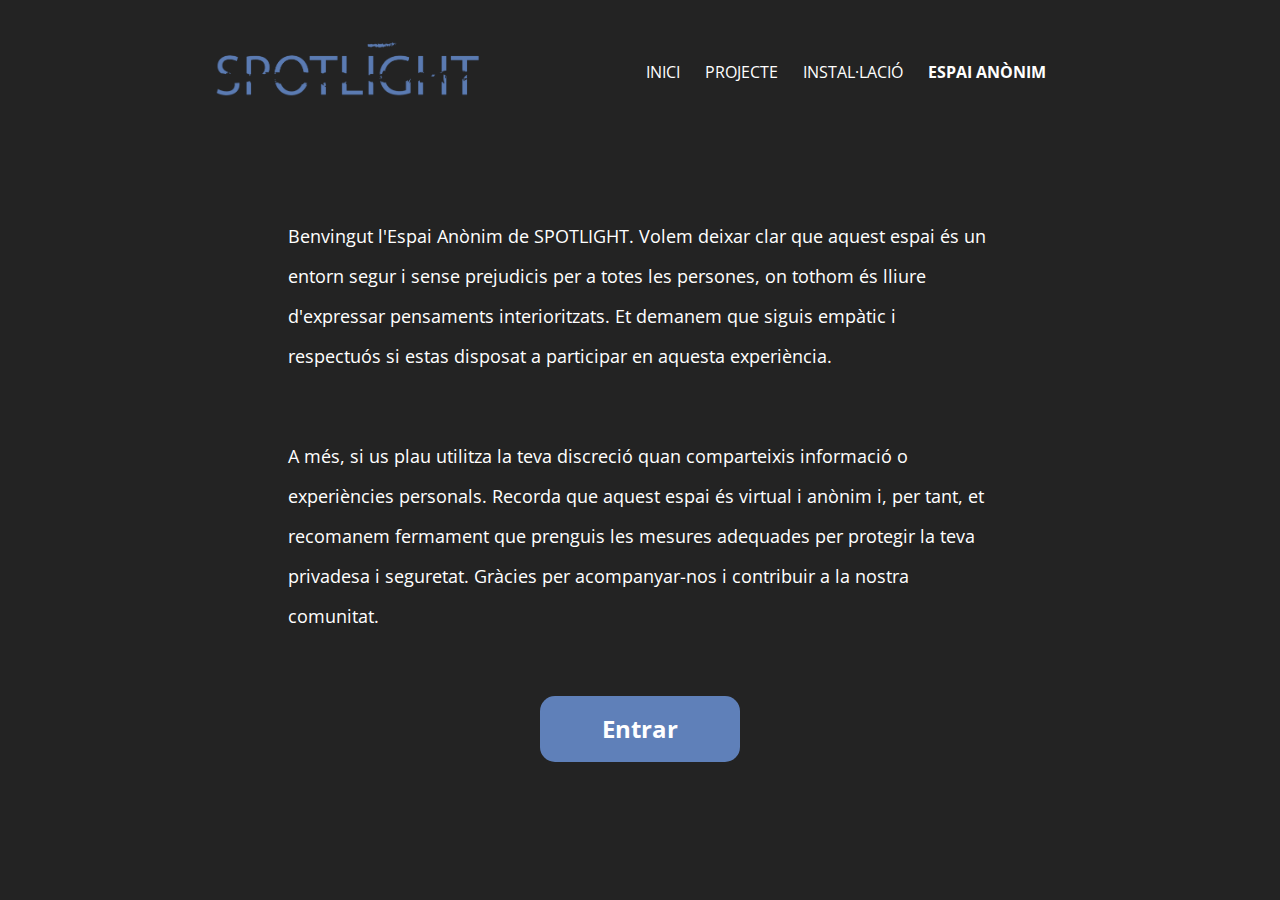
<file: espaiAnonim.html>
<!DOCTYPE html>
<html lang="en">

<head>
    <meta charset="UTF-8">
    <meta name="viewport" content="width=device-width, initial-scale=1.0">
    <title>Spotlight │ ESPAI ANÒNIM</title>
    <link rel="preconnect" href="https://fonts.googleapis.com">
    <link rel="preconnect" href="https://fonts.gstatic.com" crossorigin>
    <link
        href="https://fonts.googleapis.com/css2?family=Open+Sans:ital,wght@0,300;0,400;0,500;0,600;0,700;0,800;1,300;1,400;1,500;1,600;1,700;1,800&family=Poppins:wght@400;600&display=swap"
        rel="stylesheet">
    <link rel="stylesheet" href="CSS/all.min.css">
    <link rel="stylesheet" href="CSS/bootstrap.min.css">
    <link rel="stylesheet" href="CSS/style.css">
    <script src="http://ajax.googleapis.com/ajax/libs/jquery/2.1.1/jquery.min.js"></script>
</head>

<body class="darkBG">
    <header>
        <div class="container row">
            <div class="col-4">
                <a href="index.html">
                    <img src="IMG/logo.png" alt="Logo">
                </a>
            </div>
            <div class="col-5">
                <ul>
                    <li>
                        <a href="index.html">INICI</a>
                    </li>
                    <li>
                        <a href="projecte.html">PROJECTE</a>
                    </li>
                    <li>
                        <a href="installacio.html">INSTAL·LACIÓ</a>
                    </li>
                    <li style="font-weight: bold;">ESPAI ANÒNIM</li>
                </ul>
            </div>
        </div>
    </header>
    <div class="container row" style="justify-content: space-between;">
        <div class="col-1"></div>
        <div class="col-10">
            <p>Benvingut l'Espai Anònim de SPOTLIGHT. Volem deixar clar que aquest espai és un entorn segur i sense
                prejudicis per a totes les persones, on tothom és lliure d'expressar pensaments interioritzats. Et
                demanem que siguis empàtic i respectuós si estas disposat a participar en aquesta experiència.
            </p>
        </div>
        <div class="col-1"></div>
        <div class="col-1"></div>
        <div class="col-10">
            <p>A més, si us plau utilitza la teva discreció quan comparteixis informació o experiències personals.
                Recorda que
                aquest espai és virtual i anònim i, per tant, et recomanem fermament que prenguis les mesures adequades
                per protegir la teva privadesa i seguretat. Gràcies per acompanyar-nos i contribuir a la nostra
                comunitat.
            </p>
        </div>
        <div class="col-1"></div>
        <a class="blueBtn" href="espaiAnonim2.html">Entrar</a>
    </div>
</body>
</file>
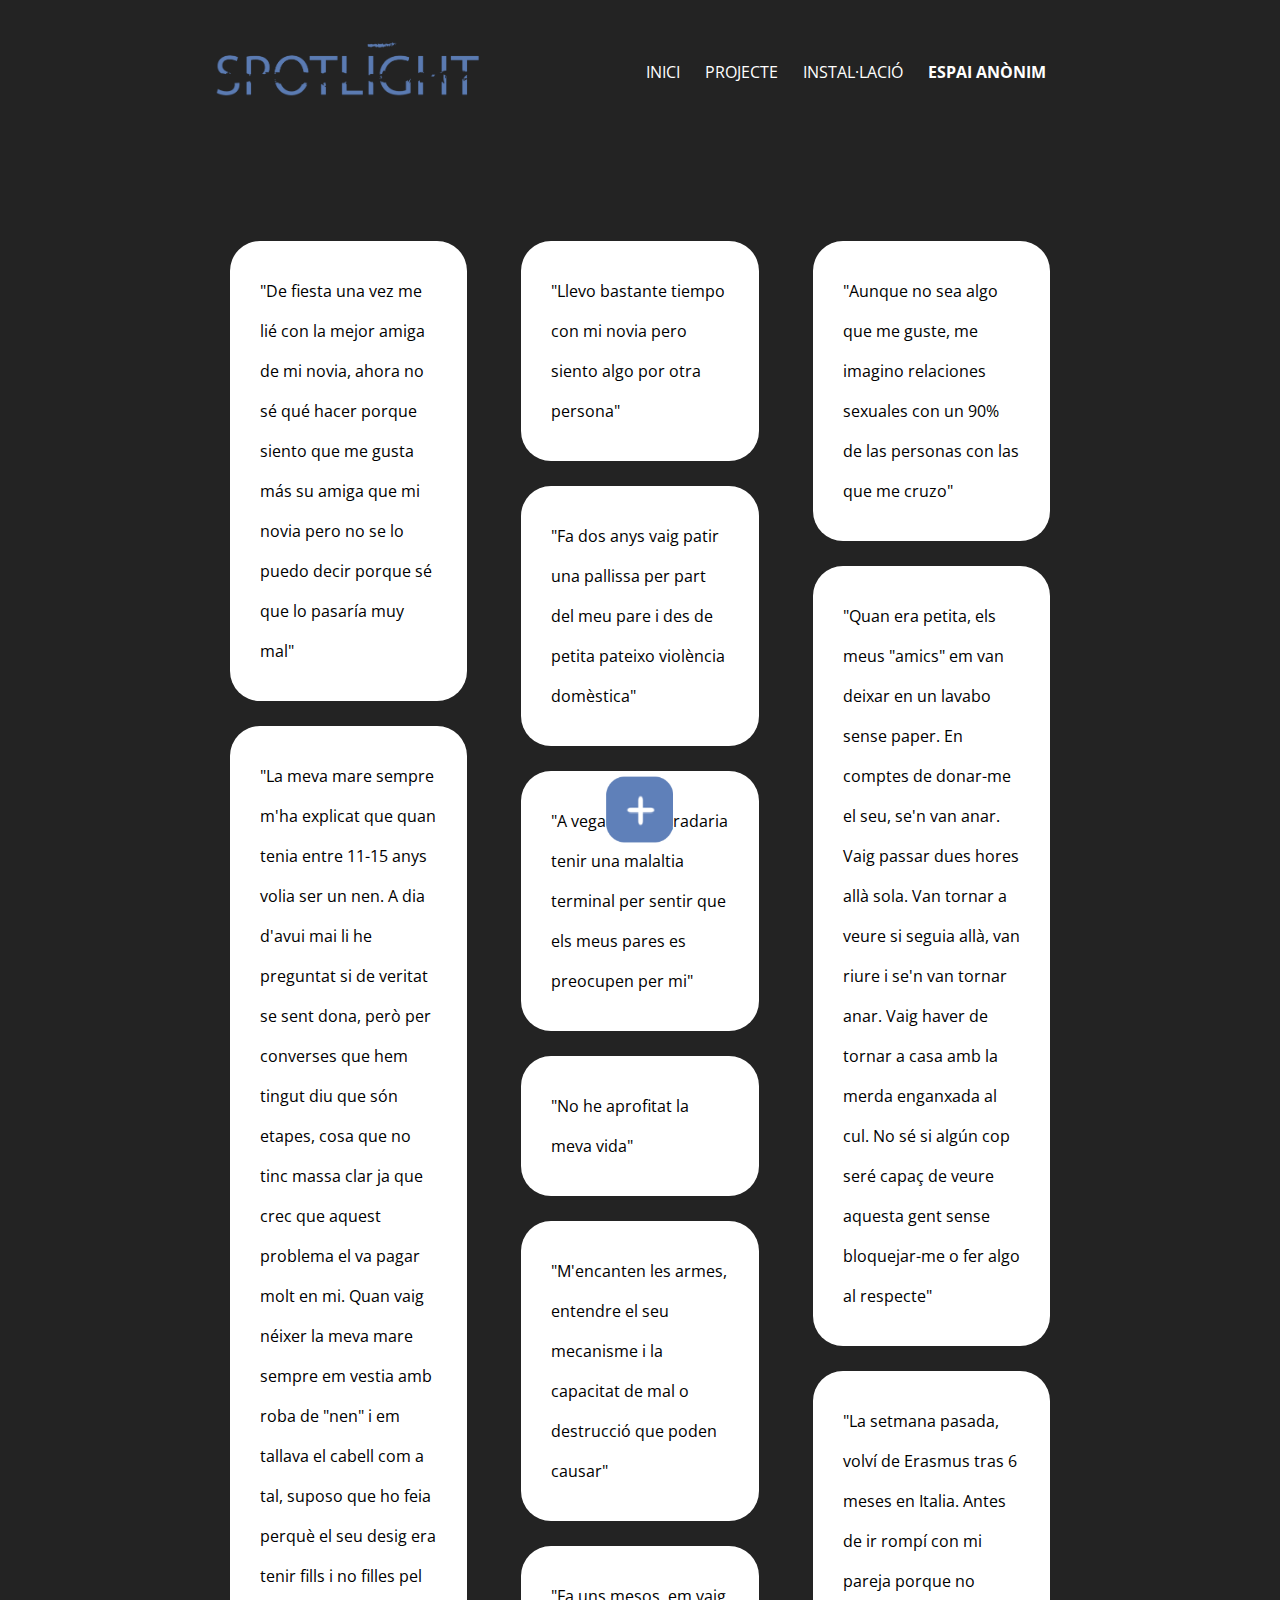
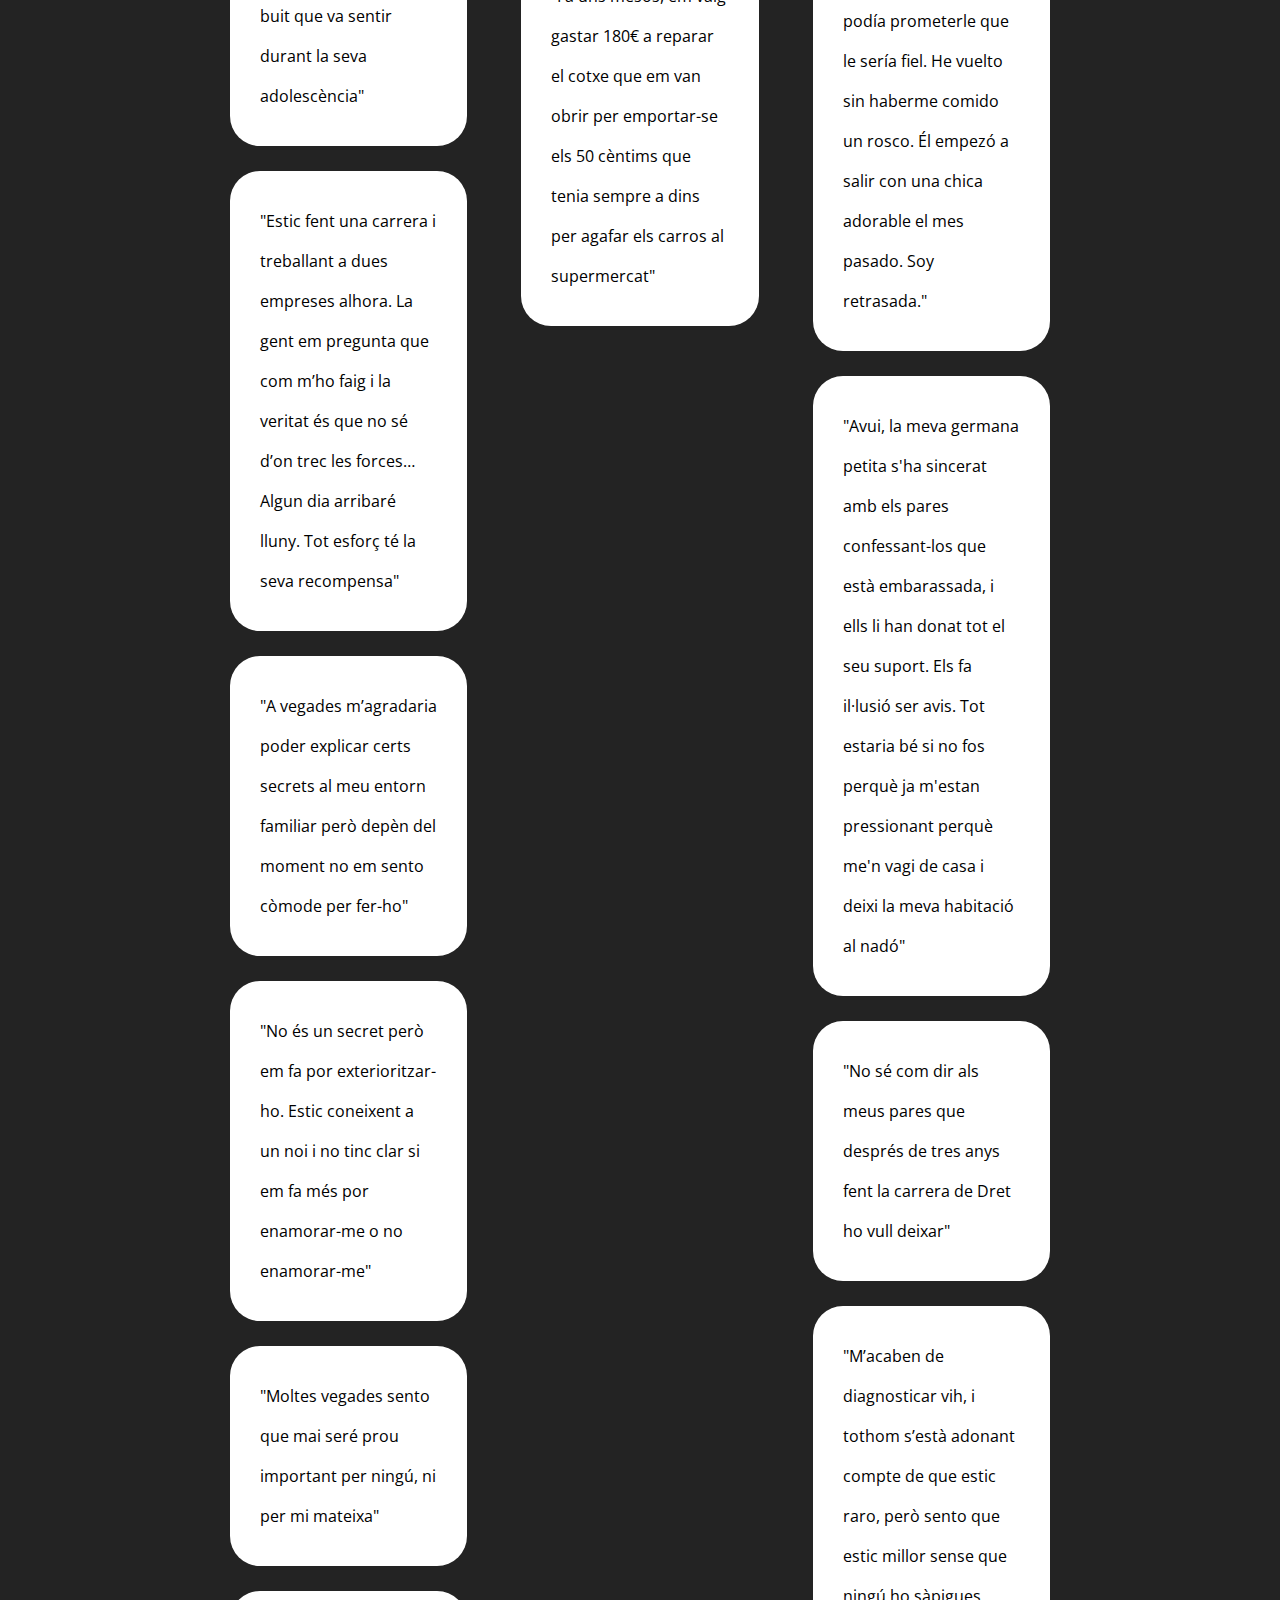
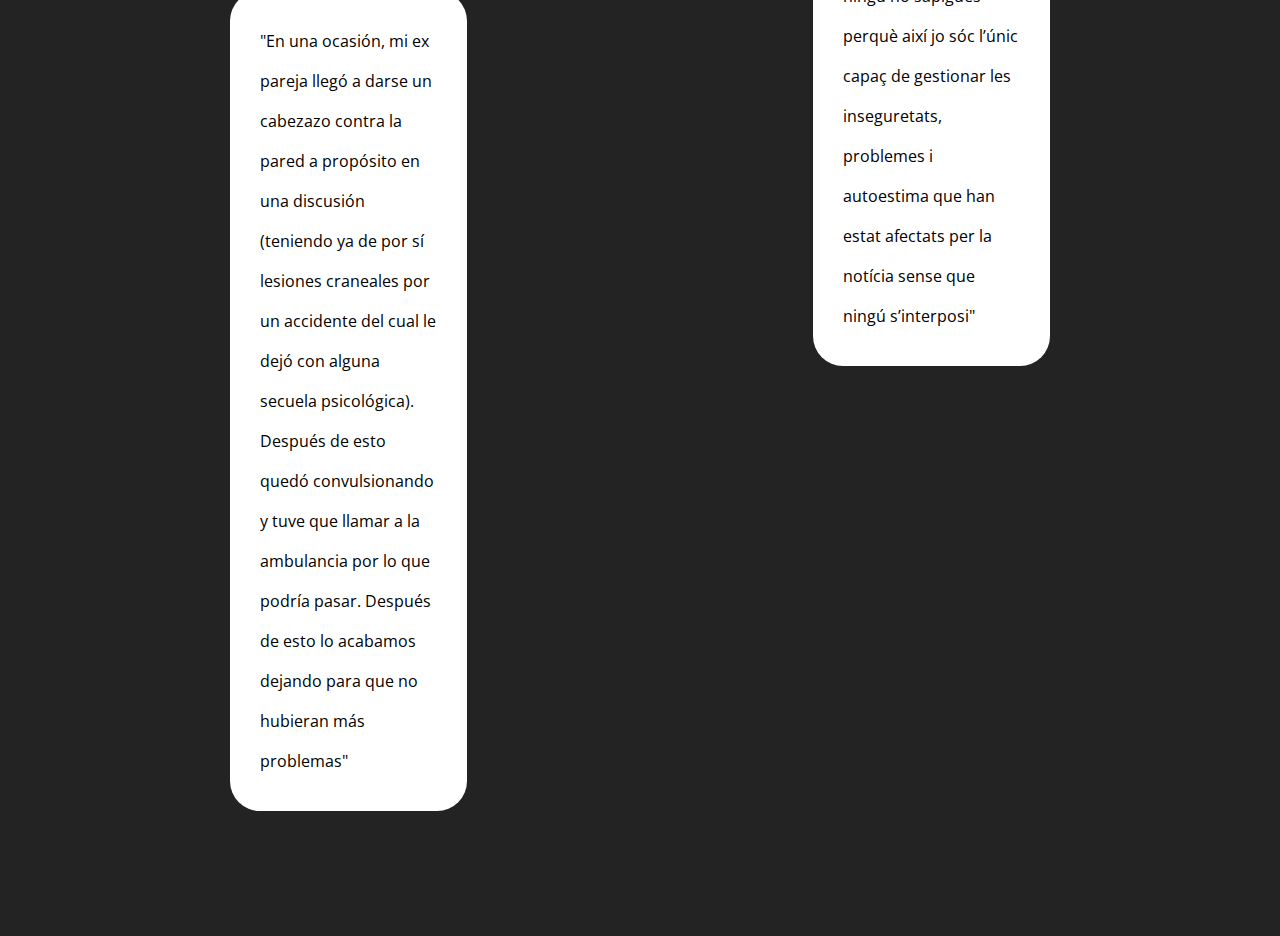
<file: espaiAnonim2.html>
<!DOCTYPE html>
<html lang="en">

<head>
    <meta charset="UTF-8">
    <meta name="viewport" content="width=device-width, initial-scale=1.0">
    <title>Spotlight │ ESPAI ANÒNIM</title>
    <link rel="preconnect" href="https://fonts.googleapis.com">
    <link rel="preconnect" href="https://fonts.gstatic.com" crossorigin>
    <link
        href="https://fonts.googleapis.com/css2?family=Open+Sans:ital,wght@0,300;0,400;0,500;0,600;0,700;0,800;1,300;1,400;1,500;1,600;1,700;1,800&family=Poppins:wght@400;600&display=swap"
        rel="stylesheet">
    <link rel="stylesheet" href="CSS/all.min.css">
    <link rel="stylesheet" href="CSS/bootstrap.min.css">
    <link rel="stylesheet" href="CSS/style.css">
    <script src="http://ajax.googleapis.com/ajax/libs/jquery/2.1.1/jquery.min.js"></script>
</head>

<body class="darkBG">
    <header>
        <div class="container row">
            <div class="col-4">
                <a href="index.html">
                    <img src="IMG/logo.png" alt="Logo">
                </a>
            </div>
            <div class="col-5">
                <ul>
                    <li>
                        <a href="index.html">INICI</a>
                    </li>
                    <li>
                        <a href="projecte.html">PROJECTE</a>
                    </li>
                    <li>
                        <a href="installacio.html">INSTAL·LACIÓ</a>
                    </li>
                    <li>
                        <a href="espaiAnonim.html" style="font-weight: bold;">ESPAI ANÒNIM</a>
                    </li>
                </ul>
            </div>
        </div>
    </header>
    <div class="posts container row" style="justify-content: space-between;">
        <div class="col-4 col1">

        </div>
        <div class="col-4 col2">

        </div>
        <div class="col-4 col3">

        </div>
    </div>
    <img class="plusBtn" src="IMG/plusBtn.png">
    <div class="postMaker">
        <div class="postContent">
            <img class="closeBtn" src="IMG/closeBtn.png">
            <textarea class="secretInput" placeholder="Escriu aquí el teu secret"></textarea>
            <button class="postBtn">Publicar</button>
        </div>
    </div>
    <script src="JS/espaiAnonimScript.js"></script>
</body>
</file>
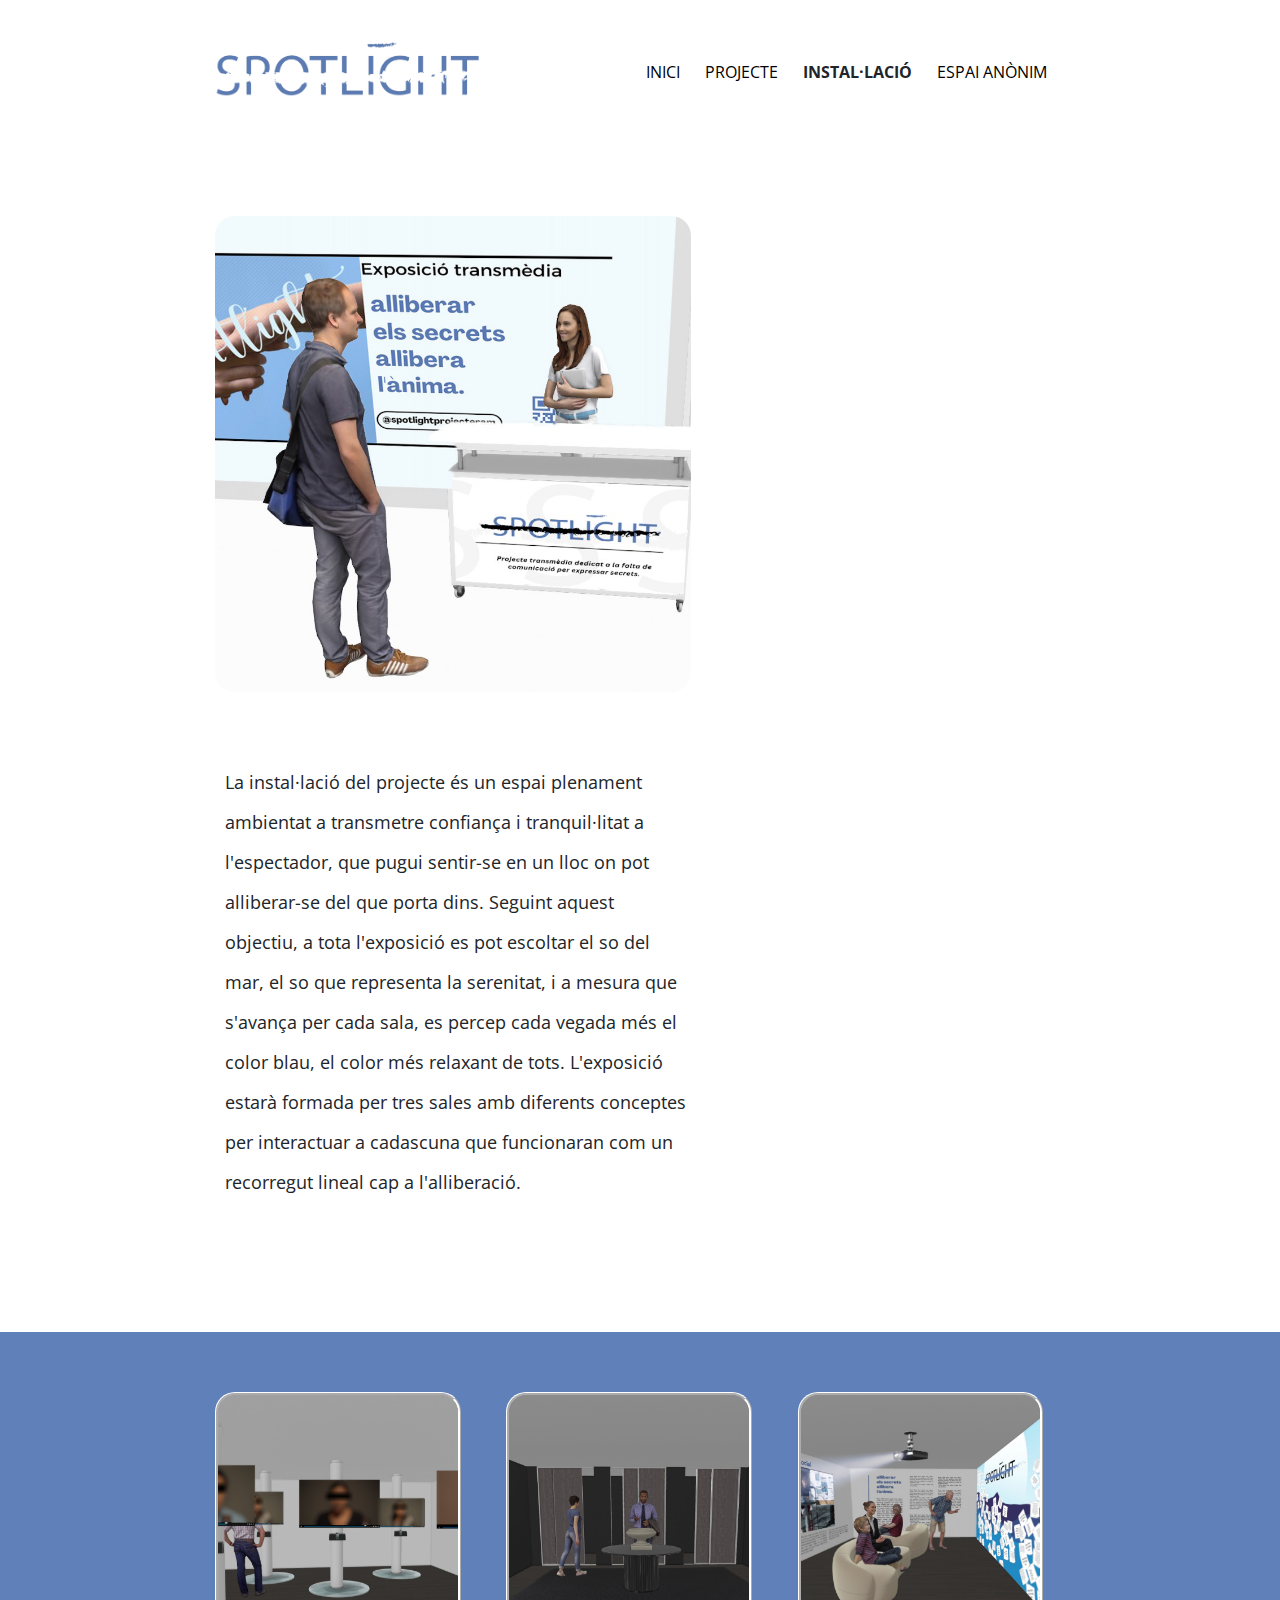
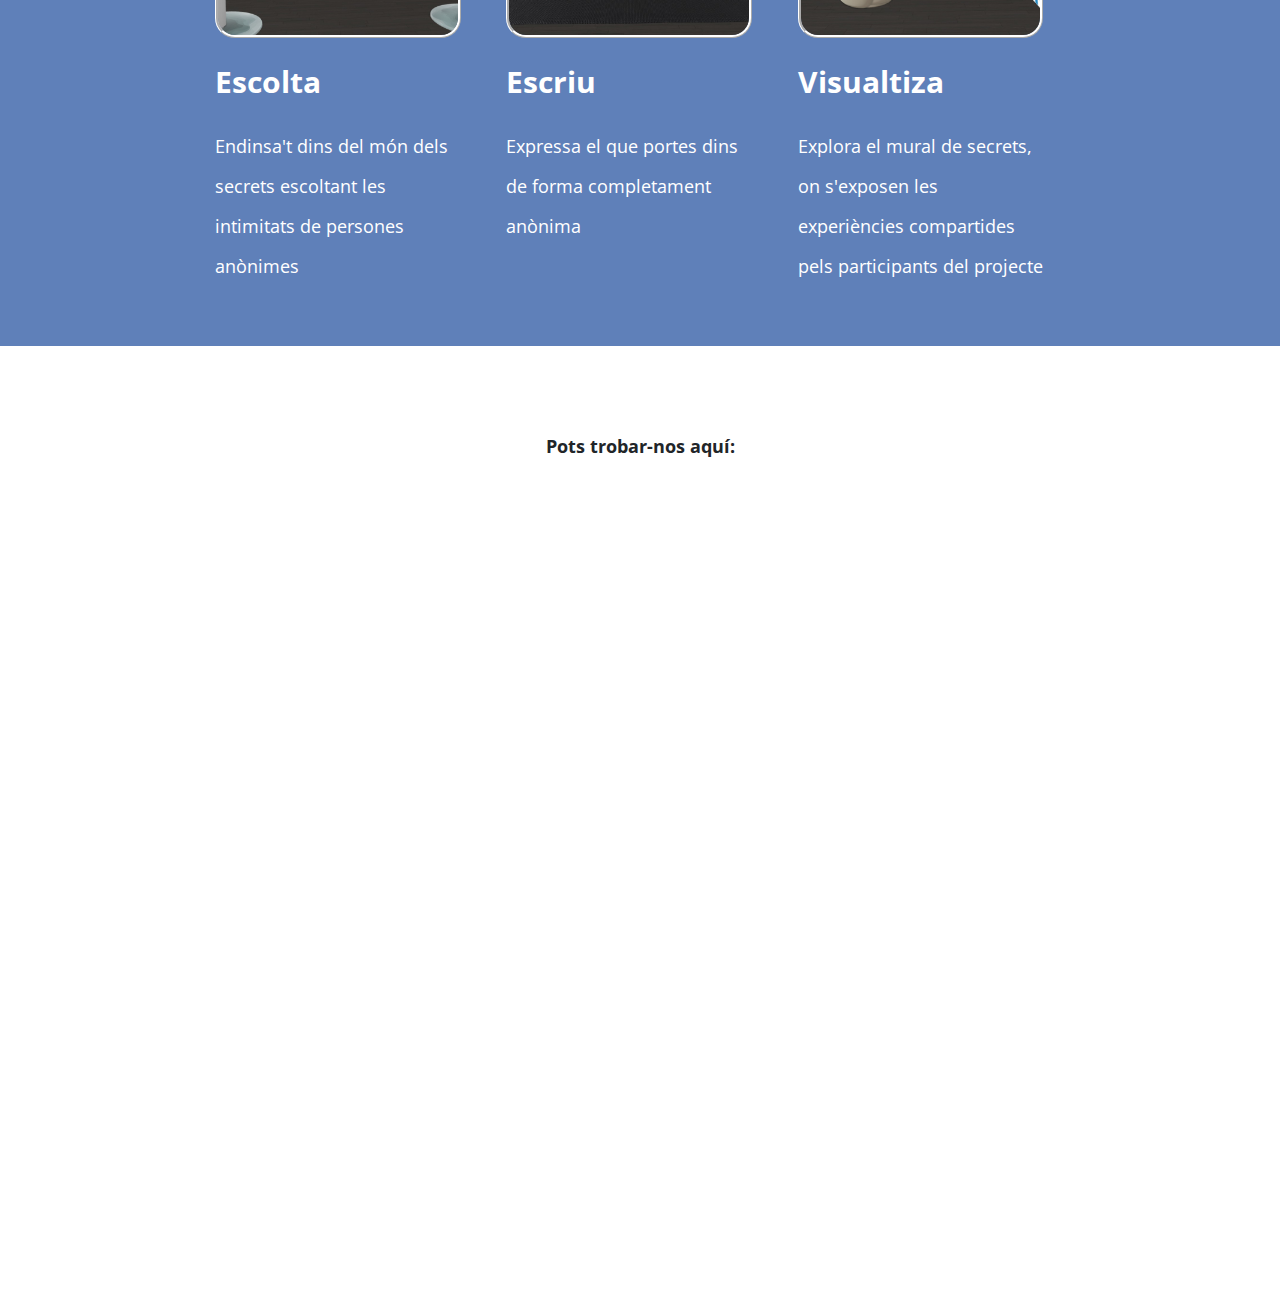
<file: installacio.html>
<!DOCTYPE html>
<html lang="en">

<head>
    <meta charset="UTF-8">
    <meta name="viewport" content="width=device-width, initial-scale=1.0">
    <title>Spotlight │ INSTAL·LACIÓ</title>
    <link rel="preconnect" href="https://fonts.googleapis.com">
    <link rel="preconnect" href="https://fonts.gstatic.com" crossorigin>
    <link
        href="https://fonts.googleapis.com/css2?family=Open+Sans:ital,wght@0,300;0,400;0,500;0,600;0,700;0,800;1,300;1,400;1,500;1,600;1,700;1,800&family=Poppins:wght@400;600&display=swap"
        rel="stylesheet">
    <link rel="stylesheet" href="CSS/all.min.css">
    <link rel="stylesheet" href="CSS/bootstrap.min.css">
    <link rel="stylesheet" href="CSS/style.css">
    <script src="https://ajax.googleapis.com/ajax/libs/jquery/2.1.1/jquery.min.js"></script>
    <script src="JS/jquery-scrollme.js"></script>

</head>

<body>
    <header>
        <div class="container row">
            <div class="col-4">
                <a href="index.html">
                    <img src="IMG/logo.png" alt="Logo">
                </a>
            </div>
            <div class="col-5">
                <ul>
                    <li>
                        <a href="index.html">INICI</a>
                    </li>
                    <li>
                        <a href="projecte.html">PROJECTE</a>
                    </li>
                    <li style="font-weight: bold;">INSTAL·LACIÓ</li>
                    <li>
                        <a href="espaiAnonim.html">ESPAI ANÒNIM</a>
                    </li>
                </ul>
            </div>
        </div>
    </header>
    <div class="container row inst" style=" margin-top: 80px;">
        <div class="col-5">
            <img class="col-12" src="IMG/instalacioIntro0.png">
        </div>
        <div class="col-7">
            <p>La instal·lació del projecte és un espai plenament ambientat a transmetre confiança i tranquil·litat a
                l'espectador, que
                pugui sentir-se en un lloc on pot alliberar-se del que porta dins. Seguint aquest objectiu, a tota
                l'exposició es pot escoltar el so del mar, el so que representa la serenitat, i a mesura que s'avança
                per cada sala, es percep cada vegada més el color blau, el color més relaxant de tots. L'exposició
                estarà formada per tres sales amb diferents conceptes per interactuar a cadascuna que funcionaran com un
                recorregut lineal cap a l'alliberació.</p>
        </div>
    </div>
    <div class="coloredBG scrollme animateme" data-when="enter" data-from="1" data-to="0" data-easing="easein"
        data-translatey="150">
        <div class="container row inst">
            <div class="col-4">
                <img src="IMG/instalacioIntro1.png" alt="InstalacióIntro1">
                <h2>Escolta</h2>
                <p>Endinsa't dins del món dels secrets escoltant les intimitats de persones anònimes</p>
            </div>
            <div class="col-4">
                <img src="IMG/instalacioIntro2.png" alt="InstalacióIntro2">
                <h2>Escriu</h2>
                <p>Expressa el que portes dins de forma completament anònima</p>
            </div>
            <div class="col-4">
                <img src="IMG/instalacioIntro3.png" alt="InstalacióIntro3">
                <h2>Visualtiza</h2>
                <p>Explora el mural de secrets, on s'exposen les experiències compartides pels participants del projecte
                </p>
            </div>
        </div>
    </div>
    <div class="container row map scrollme animateme" data-when="enter" data-from="1" data-to="0" data-easing="easein"
        data-translatey="150">
        <p class="mapText">Pots trobar-nos aquí:</p>
        <iframe
            src="https://www.google.com/maps/embed?pb=!1m18!1m12!1m3!1d2966.0661464022573!2d2.7930748767119637!3d41.97738957123109!2m3!1f0!2f0!3f0!3m2!1i1024!2i768!4f13.1!3m3!1m2!1s0x12bae747a7a28bcd%3A0x3dbcea1606f8dee3!2sEscola%20Universit%C3%A0ria%20ERAM!5e0!3m2!1sen!2ses!4v1684162786061!5m2!1sen!2ses"
            width="600" height="600" style="border:0;" allowfullscreen="" loading="lazy"
            referrerpolicy="no-referrer-when-downgrade"></iframe>
    </div>
</body>
</file>
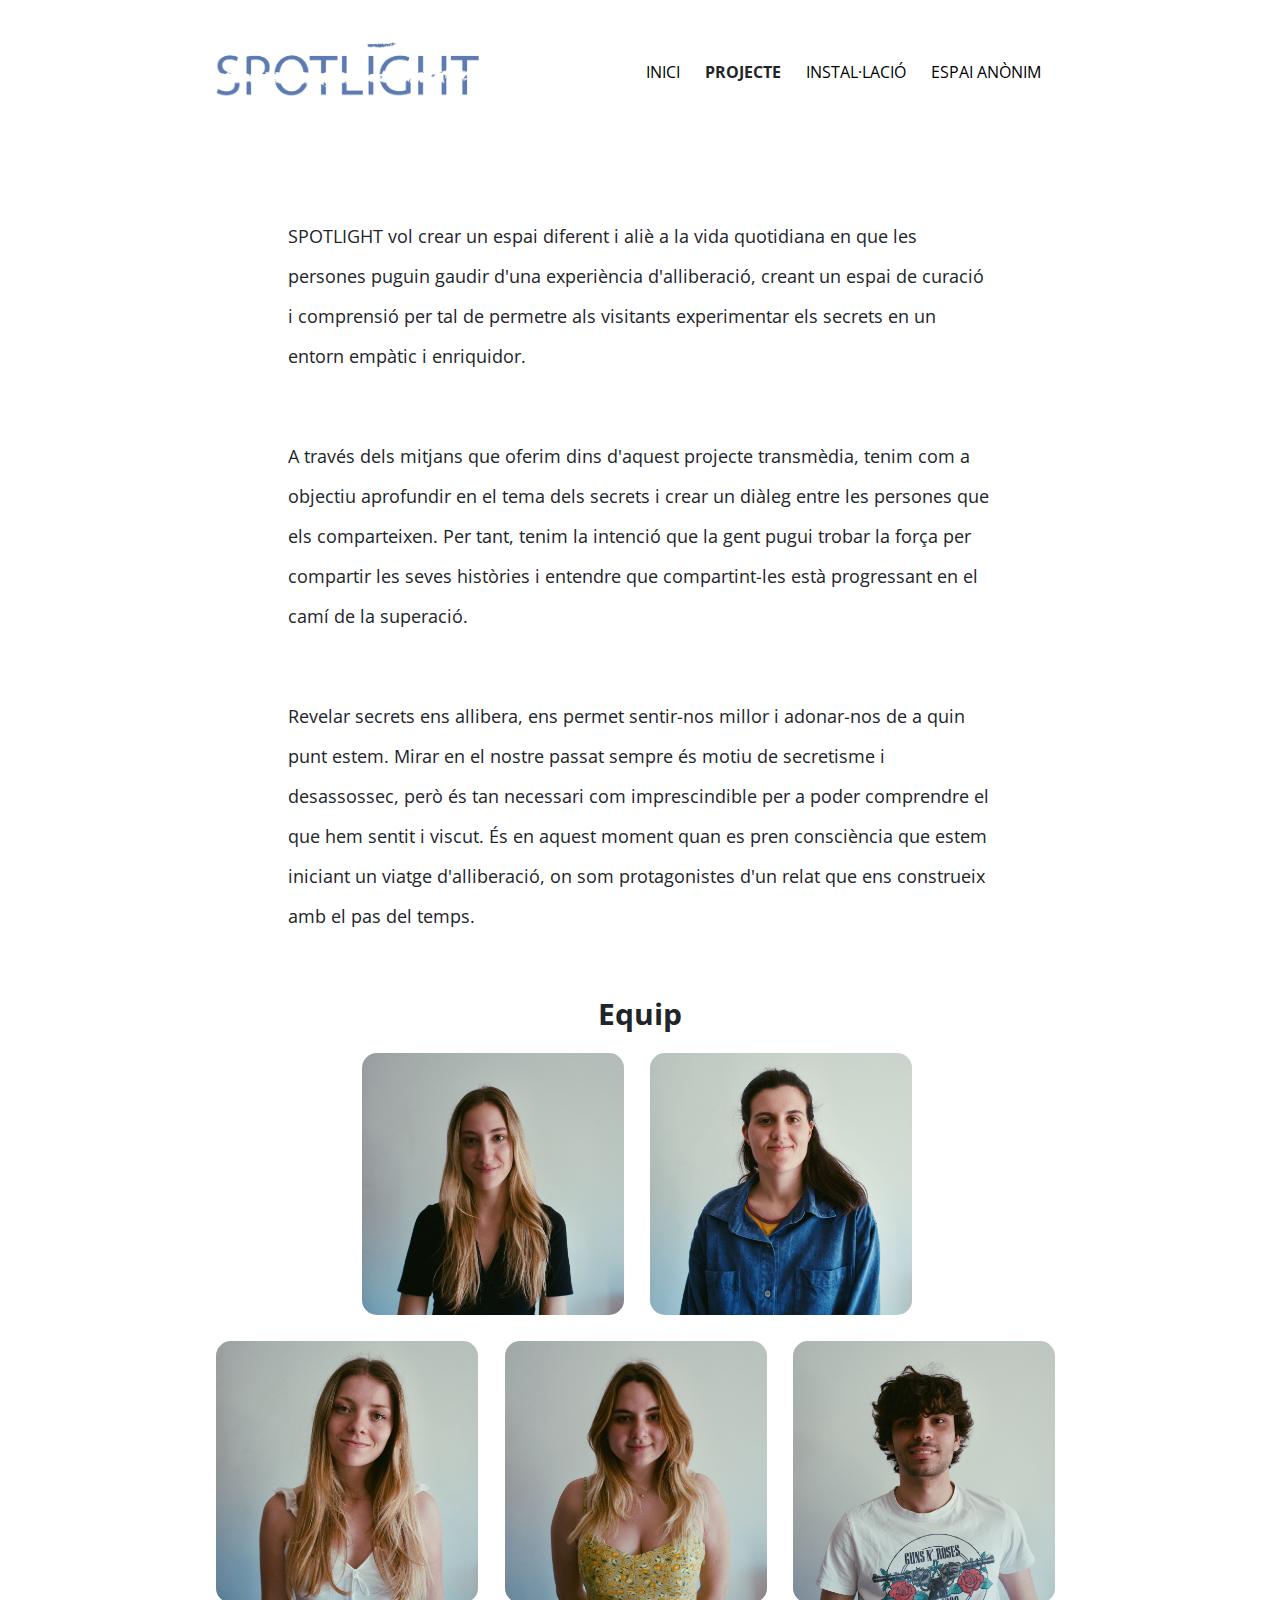
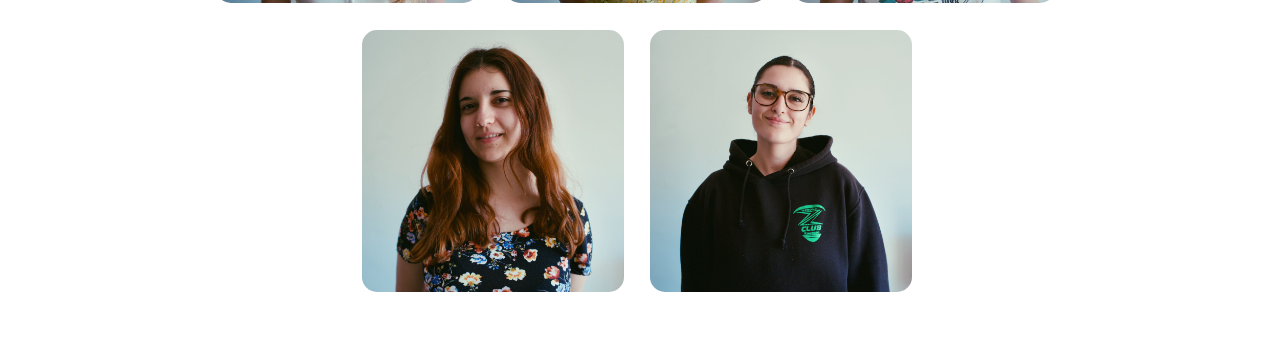
<file: projecte.html>
<!DOCTYPE html>
<html lang="en">

<head>
    <meta charset="UTF-8">
    <meta name="viewport" content="width=device-width, initial-scale=1.0">
    <title>Spotlight │ PROJECTE</title>
    <link rel="preconnect" href="https://fonts.googleapis.com">
    <link rel="preconnect" href="https://fonts.gstatic.com" crossorigin>
    <link
        href="https://fonts.googleapis.com/css2?family=Open+Sans:ital,wght@0,300;0,400;0,500;0,600;0,700;0,800;1,300;1,400;1,500;1,600;1,700;1,800&family=Poppins:wght@400;600&display=swap"
        rel="stylesheet">
    <link rel="stylesheet" href="CSS/all.min.css">
    <link rel="stylesheet" href="CSS/bootstrap.min.css">
    <link rel="stylesheet" href="CSS/style.css">
    <script src="https://ajax.googleapis.com/ajax/libs/jquery/2.1.1/jquery.min.js"></script>
    <script src="JS/jquery-scrollme.js"></script>
</head>

<body>
    <header>
        <div class="container row">
            <div class="col-4">
                <a href="index.html">
                    <img src="IMG/logo.png" alt="Logo">
                </a>
            </div>
            <div class="col-5">
                <ul>
                    <li>
                        <a href="index.html">INICI</a>
                    </li>
                    <li style="font-weight: bold;">PROJECTE</li>
                    <li>
                        <a href="installacio.html">INSTAL·LACIÓ</a>
                    </li>
                    <li>
                        <a href="espaiAnonim.html">ESPAI ANÒNIM</a>
                    </li>
                </ul>
            </div>
        </div>
    </header>
    <div class="container row" style="justify-content: space-between;">
        <div class="col-1"></div>
        <div class="col-10">
            <p>SPOTLIGHT vol crear un espai diferent i aliè a la vida quotidiana en que les persones puguin gaudir
                d'una experiència d'alliberació, creant un espai de curació i comprensió per tal de permetre als
                visitants
                experimentar els secrets en un entorn empàtic i enriquidor.
            </p>
        </div>
        <div class="col-1"></div>
        <div class="col-1"></div>
        <div class="col-10">
            <p>A través dels mitjans que oferim dins d'aquest projecte transmèdia, tenim com a objectiu aprofundir en
                el tema dels secrets i crear un diàleg entre les persones que els comparteixen. Per tant, tenim la
                intenció
                que la gent pugui trobar la força per compartir les seves històries i entendre que compartint-les està
                progressant en el camí de la superació.
            </p>
        </div>
        <div class="col-1"></div>
        <div class="col-1"></div>
        <div class="col-10">
            <p>
                Revelar secrets ens allibera, ens permet sentir-nos millor i adonar-nos de a quin punt estem. Mirar en
                el
                nostre passat sempre és motiu de secretisme i desassossec, però és tan necessari com imprescindible per
                a poder comprendre el que hem sentit i viscut. És en aquest moment quan es pren consciència que estem
                iniciant un viatge d'alliberació, on som protagonistes d'un relat que ens construeix amb el pas del
                temps.
            </p>
        </div>
        <div class="col-1"></div>
    </div>
    <div class="container row scrollme animateme" data-when="enter" data-from="1" data-to="0" data-easing="easein"
        data-translatey="150">
        <h2 class="col-12">Equip</h2>
    </div>
    <div class="container row scrollme animateme equip" data-when="enter" data-from="1" data-to="0" data-easing="easein"
        data-translatey="150" style="margin-bottom: 50px;">
        <div class="col-2"></div>
        <div class="col-4 image-container">
            <img src="IMG/foto-nuria.jpeg" alt="fotoNuria">
            <div class="text-overlay">
                <h3>NÚRIA GIMENO</h3>
                <p>Direcció de Fotografia</p>
            </div>
        </div>
        <div class="col-4 image-container">
            <img src="IMG/foto-gemma.jpeg" alt="fotoGemma">
            <div class="text-overlay">
                <h3>GEMMA GÓMEZ</h3>
                <p>Direcció de So</p>
            </div>
        </div>
        <div class="col-2"></div>



        <div class="col-4 image-container">
            <img src="IMG/foto-judit.jpeg" alt="fotoJudit">
            <div class="text-overlay">
                <h3>JUDIT LÓPEZ</h3>
                <p>Disseny Gràfic, 3D</p>
            </div>
        </div>
        <div class="col-4 image-container">
            <img src="IMG/foto-cristina.jpeg" alt="fotoCristina">
            <div class="text-overlay">
                <h3>CRISTINA LYTVYNENKO</h3>
                <p>Directora</p>
            </div>
        </div>
        <div class="col-4 image-container">
            <img src="IMG/foto-gerard.jpeg" alt="fotoGerard">
            <div class="text-overlay">
                <h3 class="col-12">GERARD MORALES</h3>
                <p>UX/UI, Programació</p>
            </div>
        </div>
        <div class="col-2"></div>
        <div class="col-4 image-container">
            <img src="IMG/foto-paula.jpeg" alt="fotoPaula">
            <div class="text-overlay">
                <h3>PAULA RODRÍGUEZ</h3>
                <p>Guió, Disseny Gràfic</p>
            </div>
        </div>
        <div class="col-4 image-container">
            <img src="IMG/foto-alba.jpeg" alt="fotoAlba">
            <div class="text-overlay">
                <h3>ALBA VARGAS</h3>
                <p>Direcció d'Art, Postproducció</p>
            </div>
        </div>
        <div class="col-2"></div>
    </div>
</body>
</file>
<file: CSS/style.css>
/* GENERAL */
* {
    margin: 0;
    padding: 0;
    font-family: "Open Sans", sans-serif;
}

h2 {
    font-size: 30px;
    font-weight: 700;
    text-align: center;
}

p {
    font-size: 18px;
    line-height: 40px;
    margin-bottom: 60px;
}

.container {
    width: 72%;
    margin: auto;
    display: flex;
}

.coloredBG {
    background-color: #5f80b9;
    color: white;
}

/* HEADER */
header {
    margin-bottom: 80px;
}

header .container {
    justify-content: space-between;
}

header .col-4 {
    display: flex;
    justify-content: center;
    align-items: center;

}

header .col-4 img {
    width: 100%;

}

.col-5 {
    width: 500px;
}

ul {
    list-style: none;
}

a {
    text-decoration: none;
    color: black;
}

header ul {
    padding-top: 60px;
    padding-bottom: 60px;
}

li {
    float: left;
    padding-left: 25px;
}


/* INICI */

.slogan {
    margin-bottom: 80px;
    text-align: center;
    font-style: italic;
    font-weight: 650;
    color: #5b7bb3;
}

.spaced {
    margin-top: 100px;
    margin-bottom: 100px;
}

.videoContainer {
    width: 100%;
    height: 0;
    padding-bottom: 56.25%;
    position: relative;
}

.videoContainer iframe {
    width: 100%;
    height: 82.5%;
    position: absolute;
    top: 0;
    left: 0;
}

/* PROJECTE */

.fotoEquip {
    border-radius: 35px;
    width: 80%;
    margin: 40px auto;
}

.image-container {
    position: relative;
    display: inline-block;
    padding: 0;
    width: 30%;
    margin: 1.5%;
    border-radius: 15px;
}

.image-container img {
    width: 100%;
    border-radius: 15px;
}

.text-overlay {
    position: absolute;
    top: 0;
    left: 0;
    right: 0;
    bottom: 0;
    display: flex;
    flex-direction: column;
    justify-content: center;
    align-items: center;
    opacity: 0;
    transition: opacity 0.3s ease;
    background-color: rgba(91, 123, 179, 0.8);
    border-radius: 15px;
}

.image-container:hover .text-overlay {
    opacity: 1;
}

.text-overlay h3 {
    font-size: 24px;
    font-weight: 700;
    text-align: center;
    color: white;
}

.text-overlay p {
    font-size: 16px;
    text-align: center;
    color: white;
}

/* INSTAL·LACIÓ */

.inst img {
    border-radius: 20px;
}

.col-7 p {
    padding: 70px 10px;
}

.inst .col-4 img,
.inst .col-4 h2,
.inst .col-4 p {
    width: 92%;
    display: flex;
    margin-top: 26px;
    border-width: 4px;
    transition: transform .2s;
}

.inst .col-4 img {
    margin-top: 60px;
    border-style: ridge;
    border-color: white;
    border-width: 3px;
}

.mapText {
    margin-top: 40px;
    text-align: center;
    font-weight: 700;
}

.map {
    margin: 40px auto 180px;
}

/* ESPAI ANÒNIM */
.darkBG {
    background-color: #232323;
    color: white;
}

.darkBG a {
    color: white;
}

.blueBtn {
    margin: auto;
    width: 200px;
    text-align: center;
    background-color: #5f80b9;
    color: white;
    font-size: 24px;
    font-weight: 700;
    padding: 15px 28px;
    border-radius: 15px;
    border-style: none;
}

/* ESPAI ANÒNIM 2 */
.posts {
    margin-bottom: 100px;
}

.posts .col-4 p {
    background-color: white;
    color: black;
    margin: 25px 15px;
    padding: 30px;
    border-radius: 30px;
    font-size: 16px;
    transition: opacity 0.5s ease-in-out;
    position: relative;
}

.posts .col-4 p::before {
    content: "";
    position: absolute;
    top: 0;
    left: 0;
    width: 100%;
    height: 100%;
    background-image: url(../IMG/comment.png);
    background-size: 25px 25px;
    background-position: calc(100% - 20px) calc(100% - 20px);
    background-repeat: no-repeat;
    opacity: 0;
    transition: opacity 0.5s ease-in-out;
}

.posts .col-4 p:hover::before {
    opacity: 1;
}



.plusBtn {
    z-index: 3;
    top: 90%;
    left: 50%;
    transform: translate(-50%, -50%);
    width: 75px;
    position: fixed;
}

.postMaker {
    position: fixed;
    z-index: 4;
    width: 100vw;
    height: 100%;
    display: flex;
    justify-content: center;
    align-items: center;
    top: 0;
    left: 0;
    background-size: cover;
    background-color: rgba(0, 0, 0, 0.3);
    display: none;
}

.postContent {
    position: fixed;
    width: 500px;
    margin-bottom: 10px;
    padding: 90px 30px 40px;
    border-radius: 40px;
    background-color: #5f80b9;
    color: white;
    text-align: center;
    font-size: 50px;
}

.show {
    display: flex;
}

.closeBtn {
    position: absolute;
    top: 40px;
    left: 90%;
    transform: translate(-50%, -50%);
    width: 75px;
}

textarea {
    font-size: 16px;
    height: 200px;
    width: 85%;
    padding: 8px 16px;
    border-radius: 18px;
    border-style: none;

}

.postBtn {
    font-size: 20px;
    padding: 8px 16px;
    border-radius: 18px;
    border-style: none;
}

/* FOOTER */
/* .footer {
    text-align: center;
    background-color: #3e3d43;
    color: white;
}

.footer .container {
    display: block;
}

.footer p {
    text-align: center;
    padding: 60px;
}

.footer a {
    margin: 0px 15px;
    color: white;
}

.copyright {
    opacity: 0.7;
}

.fb,
.twt,
.ig,
.yt {
    transition: transform .2s;
}

.fb:hover {
    color: #3b5998;
    transform: scale(2);
}

.twt:hover {
    color: #32ccfe;
    transform: scale(2);
}

.ig:hover {
    color: #bc2a8d;
    transform: scale(2);
}

.yt:hover {
    color: #ff0000;
    transform: scale(2);
} */


/* MOBILE */
@media screen and (max-width: 1200px) {
    .col-4 {
        width: 50%;
    }
}

@media screen and (max-width: 900px) {
    header .container {
        padding: 42px;
    }

    header .col-5 {
        width: 100%;
    }

    header .col-4 {
        width: 80%;
    }

    .col-4 {
        width: 50%;
    }

    .col-6,
    .col-6,
    .col-10 {
        width: 100%;
        padding-right: 0px;
        padding-left: 0px;
        text-align: justify;
    }

    header ul {
        width: 400px;
    }

    .form {
        margin-top: 50px;
    }

    .posts .col-4 {
        width: 100%;
    }
}

@media screen and (max-width: 500px) {
    header {
        margin-bottom: 00px;
    }

    header .col-4 {
        width: 100%;
    }

    .equip .col-2 {
        width: 0;
    }

    .col-4,
    .col-7 {
        width: 100%;
    }

    h1 {
        font-size: 9vw;
    }

    h2 {
        font-size: 6vw;
    }

    h3 {
        font-size: 4vw;
    }

    p {
        font-size: 3.5vw;
        text-align: justify;
    }

    ul {
        margin-left: -75px;
    }

    li {
        font-size: 2.85vw;
        padding: 2.5%;
    }
}
</file>
